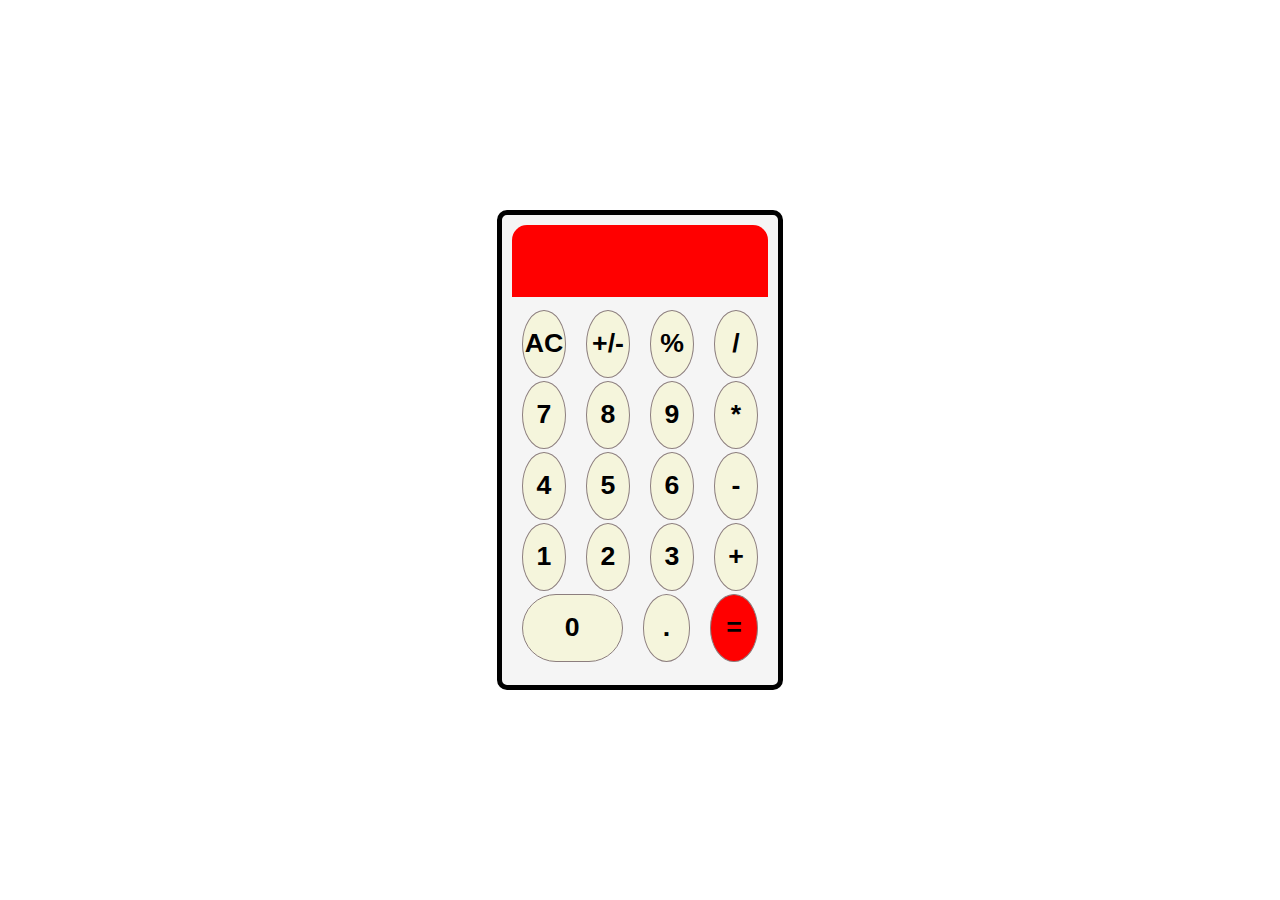
<file: dom/index.html>
<!DOCTYPE html>
<html lang="en">
  <head>
    <meta charset="UTF-8" />
    <meta http-equiv="X-UA-Compatible" content="IE=edge" />
    <meta name="viewport" content="width=device-width, initial-scale=1.0" />
    <title>Document</title>
    <link rel="stylesheet" href="./style.css" />
    <script src="./app.js" defer></script>
  </head>
  <body>
    <div
      style="
        width: 100%;
        height: 100vh;
        display: flex;
        justify-content: center;
        align-items: center;
      "
    >
      <div
        style="
          background-color: whitesmoke;
          border: 5px solid black;
          border-radius: 10px;
          width: 20%;
          height: 50%;
          align-items: center;
          display: flex;
          flex-direction: column;
          padding: 10px;
        "
      >
        <div class="displayArea" id="displayArea"></div>
        <div
          style="
            height: 100%;
            width: 100%;
            padding: 10px;
            display: flex;
            flex-direction: column;
            justify-content: space-evenly;
          "
        >
          <div class="buttonRows">
            <button class="numbers">
              <h1>AC</h1>
            </button>
            <button class="numbers"><h1>+/-</h1></button>
            <button class="numbers"><h1>%</h1></button>
            <button class="numbers"><h1>/</h1></button>
          </div>
          <div class="buttonRows">
            <button class="numbers"><h1>7</h1></button>
            <button class="numbers"><h1>8</h1></button>
            <button class="numbers"><h1>9</h1></button>
            <button class="numbers"><h1>*</h1></button>
          </div>
          <div class="buttonRows">
            <button class="numbers"><h1>4</h1></button>
            <button class="numbers"><h1>5</h1></button>
            <button class="numbers"><h1>6</h1></button>
            <button class="numbers"><h1>-</h1></button>
          </div>
          <div class="buttonRows">
            <button class="numbers"><h1>1</h1></button>
            <button class="numbers"><h1>2</h1></button>
            <button class="numbers"><h1>3</h1></button>
            <button class="numbers"><h1>+</h1></button>
          </div>
          <div class="buttonRows">
            <button class="numbers zero">
              <h1>0</h1>
            </button>
            <button class="numbers"><h1>.</h1></button>
            <button class="numbers" style="background-color: red">
              <h1>=</h1>
            </button>
          </div>
        </div>
      </div>
    </div>
  </body>
</html>
</file>
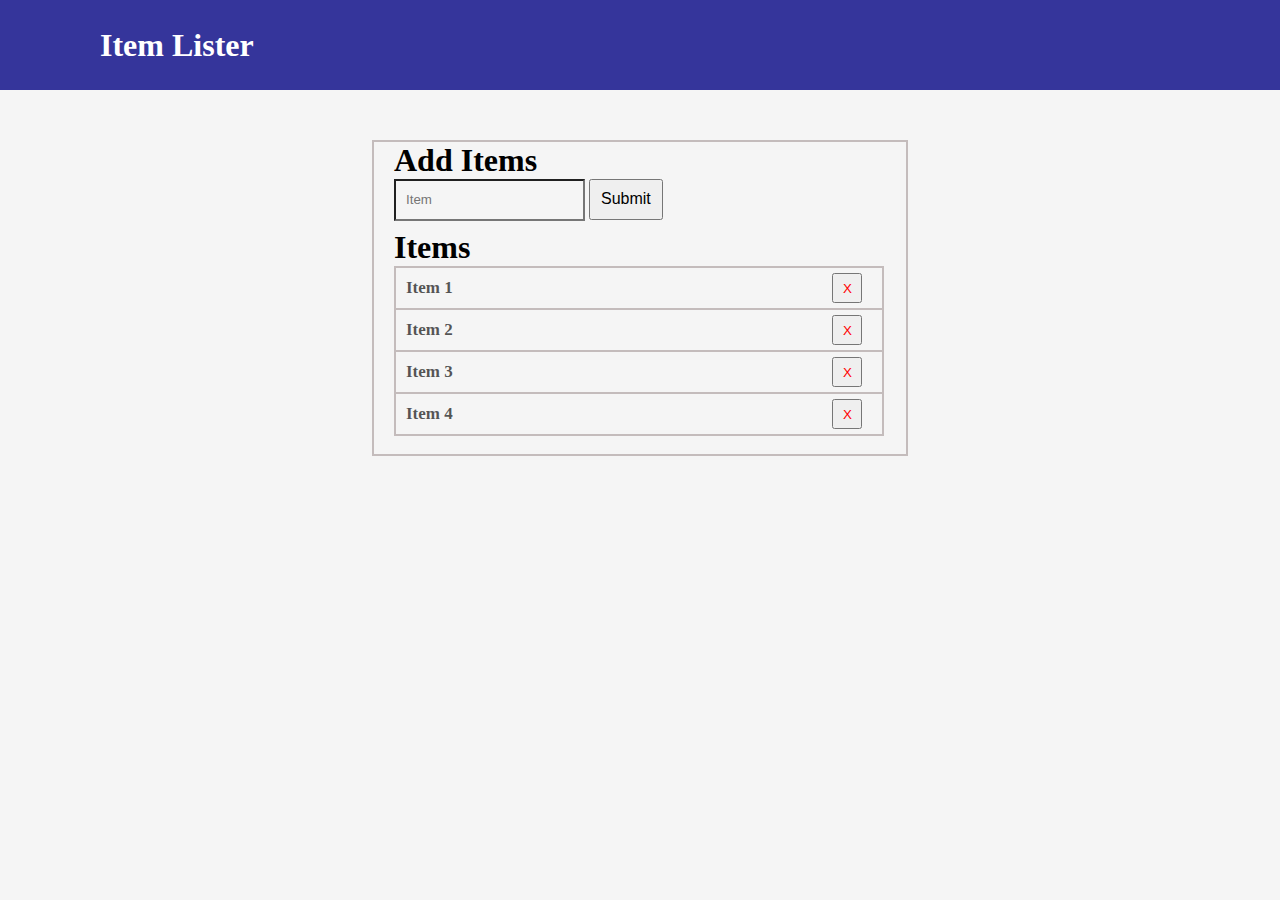
<file: toDo/index.html>
<!DOCTYPE html>
<html lang="en">
  <head>
    <meta charset="UTF-8" />
    <meta http-equiv="X-UA-Compatible" content="IE=edge" />
    <meta name="viewport" content="width=device-width, initial-scale=1.0" />
    <title>To do list</title>
    <link rel="stylesheet" href="./style.css" />
    <script src="./app.js" defer></script>
  </head>
  <body>
    <div class="head">
      <h1>Item Lister</h1>
    </div>
    <div style="display: flex; justify-content: center; align-items: center">
      <div class="menu" id="menu">
        <h1 class="top">Add Items</h1>
        <form class="input" id="input">
          <input type="text" class="first" id="first" placeholder="Item" />
          <button type="submit" class="submit" id="submit" value="Submit">
            Submit
          </button>
        </form>
        <h1>Items</h1>
        <div class="text" id="text">
          <ul id="list">
            <li id="item" class="item">
              Item 1
              <button class="x">X</button>
            </li>
            <li id="item" class="item">
              Item 2
              <button class="x">X</button>
            </li>
            <li id="item" class="item">
              Item 3
              <button class="x">X</button>
            </li>
            <li id="item" class="item">
              Item 4
              <button class="x">X</button>
            </li>
          </ul>
        </div>
        <br />
      </div>
    </div>
  </body>
</html>
</file>
<file: dom/style.css>
* {
  margin: 0;
  padding: 0;
}

.numbers {
  width: 25%;
  height: 100%;
  background-color: beige;
  border: 1px solid rgb(140, 126, 126);
  border-radius: 50%;
  margin: 10px;
  transition: 0.2s;
}

.numbers:hover {
  color: rgb(112, 184, 112);
  scale: 1.1;
  border: 1px solid black;
}

.zero {
  width: 53%;
  border-radius: 70px;
}

.displayArea {
  width: 100%;
  height: 20%;
  background-color: red;
  border-top-left-radius: 15px;
  border-top-right-radius: 15px;
  display: flex;
  justify-content: flex-end;
  align-items: end;
  font-size: 32px;
  font-weight: 600;
}

.buttonRows {
  display: flex;
  width: 100%;
  height: 19%;
  align-items: center;
}
</file>
<file: toDo/style.css>
* {
  margin: 0%;
  padding: 0%;
}

body {
  background-color: whitesmoke;
}

.head {
  background-color: rgb(53, 53, 155);
  display: flex;
  justify-content: space-between;
  align-items: center;
  height: 10vh;
  width: 100%;
  color: white;
}

.head h1 {
  padding-left: 100px;
}

.head #filter {
  margin-right: 150px;
  width: 300px;
  height: 30px;
  border: 2px solid white;
  border-radius: 2px;
}

.menu {
  width: 40vw;
  height: auto;
  margin: 15px;
  display: flex;
  flex-direction: column;
  align-items: flex-start;
  justify-content: center;
  margin-top: 50px;
  border: 2px solid rgb(196, 188, 188);
  padding-left: 20px;
}

.menu .input {
  height: 50px;
  width: 400px;
  background: none;
}

.menu .input .first {
  height: 4.2vh;
  background: none;
  padding-left: 10px;
}

.menu .input .submit {
  height: 4.5vh;
  width: auto;
  text-transform: capitalize;
  font-size: medium;
  font-weight: 500;
  padding-left: 10px;
  padding-right: 10px;
}

.menu .text {
  width: 95%;
  color: rgba(0, 0, 0, 0.669);
  border-top: 2px solid rgb(196, 188, 188);
  border-left: 2px solid rgb(196, 188, 188);
  border-right: 2px solid rgb(196, 188, 188);
  background: none;
}

.menu .text .item {
  border-bottom: 2px solid rgb(196, 188, 188);
  display: flex;
  padding-left: 10px;
  flex-direction: row;
  justify-content: space-between;
  height: 40px;
  background: none;
  align-items: center;
  font-size: 17px;
  font-weight: 600;
}

.menu .text .x {
  width: 30px;
  height: 30px;
  margin-right: 20px;
  color: red;
}
</file>
